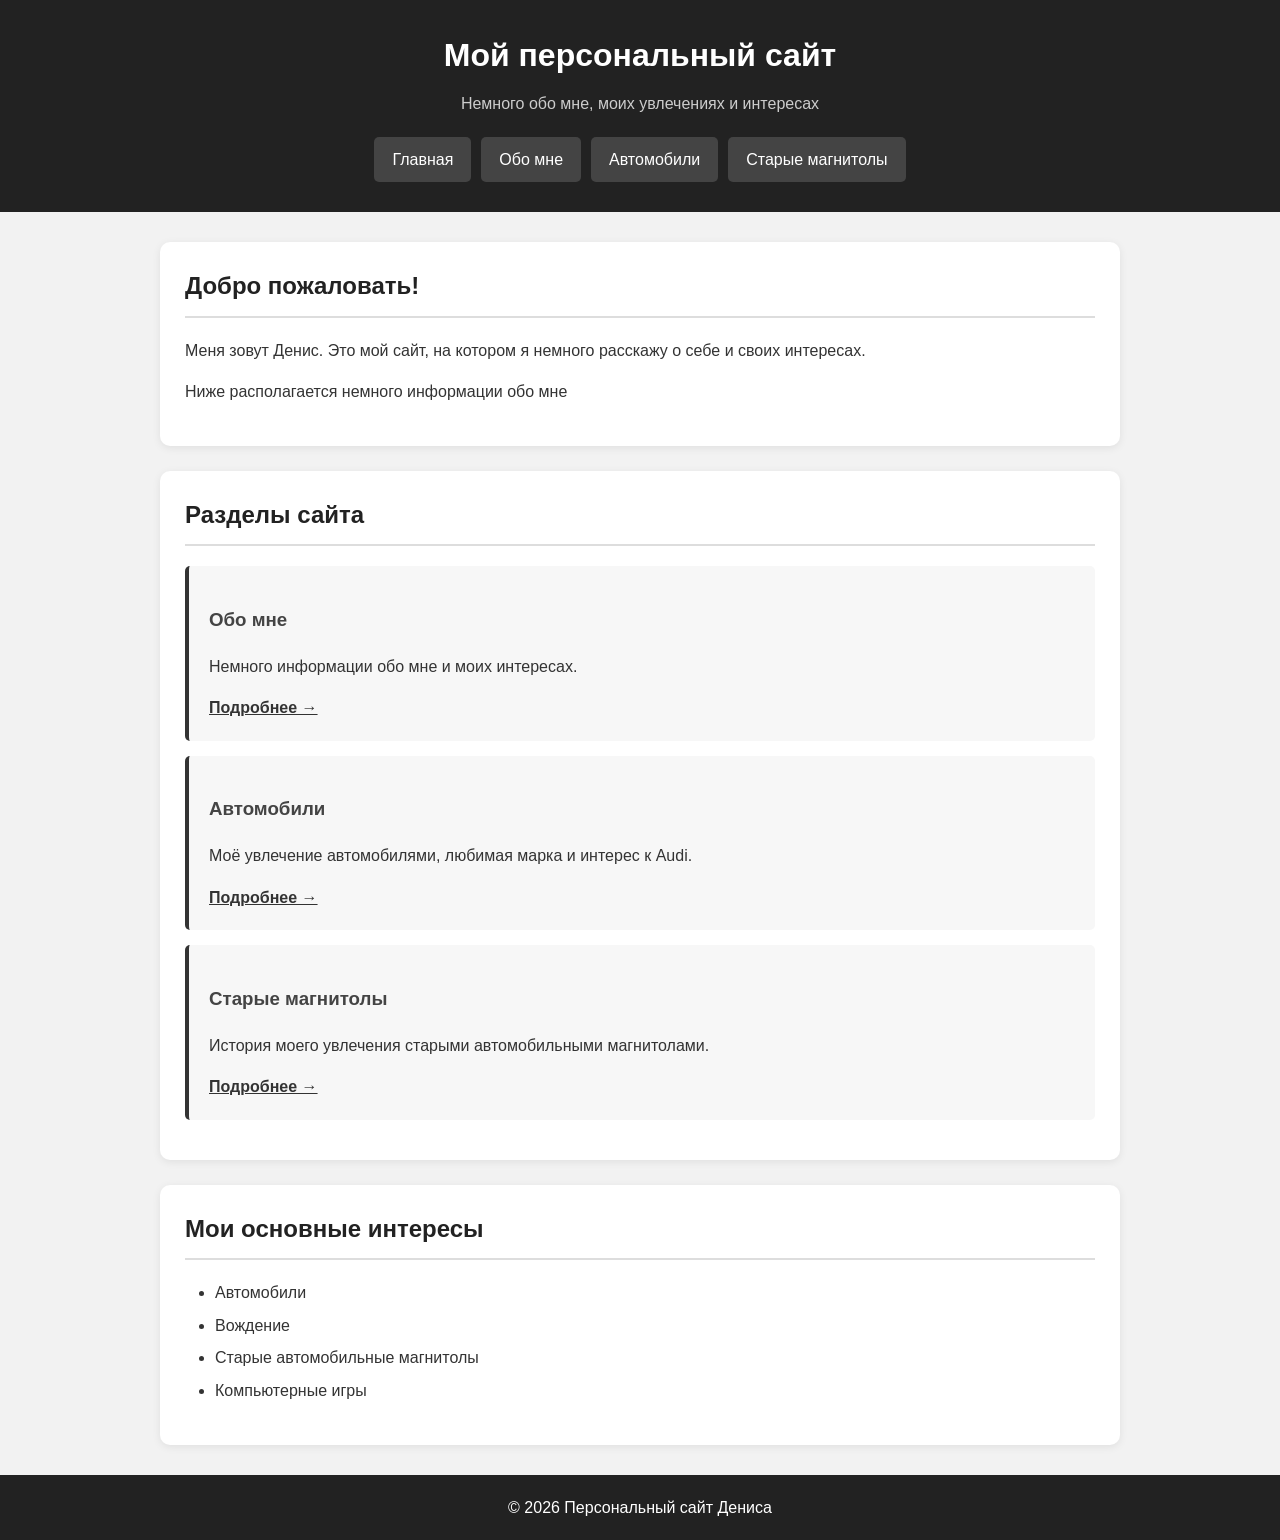
<file: index.html>
<!DOCTYPE html>
<html lang="ru">

<head>
    <meta charset="UTF-8">
    <meta name="viewport" content="width=device-width, initial-scale=1.0">

    <title>Мой персональный сайт</title>

    <link rel="stylesheet" href="css/style.css">
</head>

<body>

    <!-- Шапка сайта -->
    <header>
        <h1>Мой персональный сайт</h1>

        <p>Немного обо мне, моих увлечениях и интересах</p>

        <!-- Главное меню -->
        <nav>
            <a href="index.html">Главная</a>
            <a href="about.html">Обо мне</a>
            <a href="cars.html">Автомобили</a>
            <a href="radios.html">Старые магнитолы</a>
        </nav>
    </header>


    <!-- Основное содержимое -->
    <main>

        <section>
            <h2>Добро пожаловать!</h2>

            <p>
                Меня зовут Денис. Это мой сайт,
                на котором я немного расскажу о себе и
                своих интересах.
            </p>

            <p>
                Ниже располагается немного информации обо мне
            </p>
        </section>


        <!-- Краткое содержание сайта -->
        <section>

            <h2>Разделы сайта</h2>

            <div class="cards">

                <div class="card">
                    <h3>Обо мне</h3>

                    <p>
                        Немного информации обо мне и моих интересах.
                    </p>

                    <a href="about.html">Подробнее →</a>
                </div>


                <div class="card">
                    <h3>Автомобили</h3>

                    <p>
                        Моё увлечение автомобилями,
                        любимая марка и интерес к Audi.
                    </p>

                    <a href="cars.html">Подробнее →</a>
                </div>


                <div class="card">
                    <h3>Старые магнитолы</h3>

                    <p>
                        История моего увлечения старыми
                        автомобильными магнитолами.
                    </p>

                    <a href="radios.html">Подробнее →</a>
                </div>

            </div>

        </section>


        <!-- Быстрые ссылки -->
        <section>

            <h2>Мои основные интересы</h2>

            <ul>
                <li>Автомобили</li>
                <li>Вождение</li>
                <li>Старые автомобильные магнитолы</li>
                <li>Компьютерные игры</li>
            </ul>

        </section>

    </main>


    <!-- Подвал сайта -->
    <footer>

        <p>© 2026 Персональный сайт Дениса</p>

    </footer>

</body>
</html>
</file>
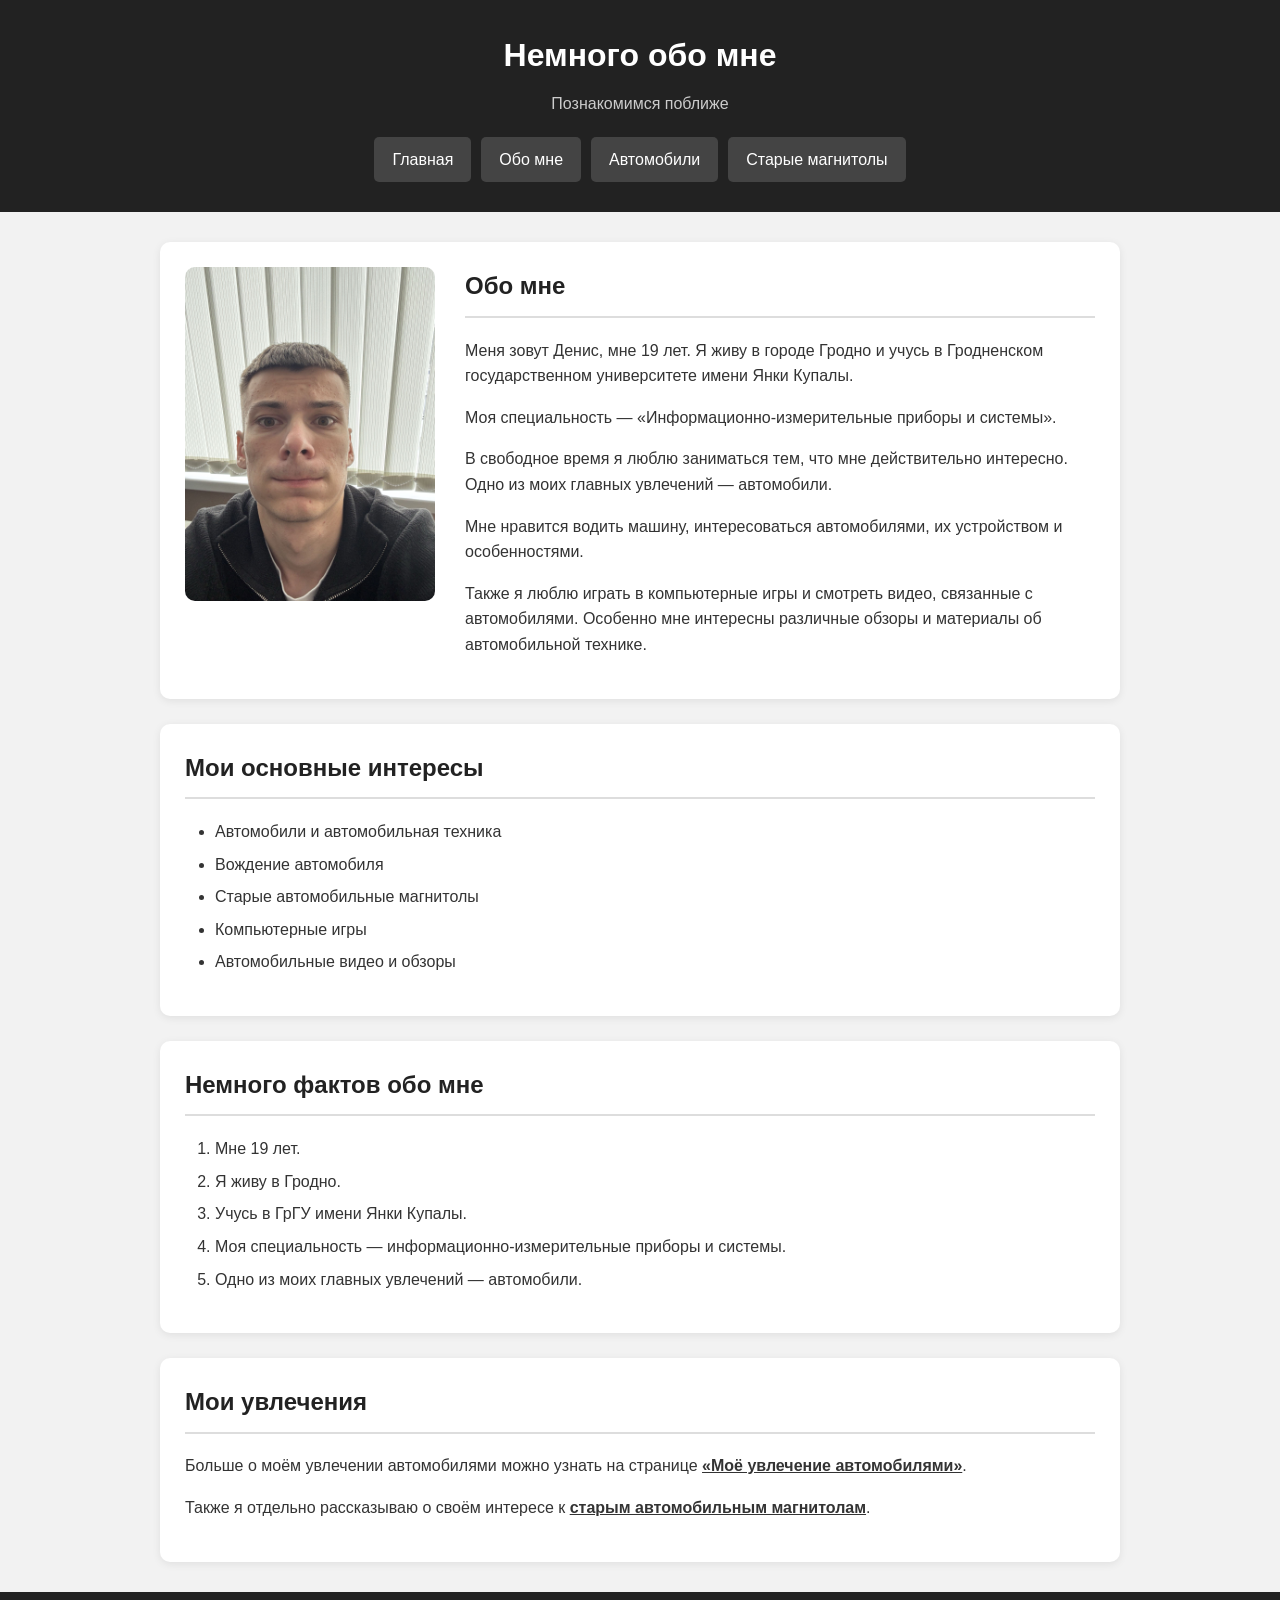
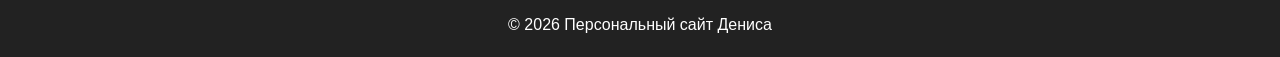
<file: about.html>
<!DOCTYPE html>
<html lang="ru">

<head>
    <meta charset="UTF-8">
    <meta name="viewport" content="width=device-width, initial-scale=1.0">

    <title>Обо мне — Денис</title>

    <link rel="stylesheet" href="css/style.css">
</head>

<body>

    <!-- Шапка сайта -->
    <header>
        <h1>Немного обо мне</h1>

        <p>Познакомимся поближе</p>

        <!-- Главное меню -->
        <nav>
            <a href="index.html">Главная</a>
            <a href="about.html">Обо мне</a>
            <a href="cars.html">Автомобили</a>
            <a href="radios.html">Старые магнитолы</a>
        </nav>
    </header>


    <!-- Основное содержимое -->
    <main>

        <!-- Информация обо мне -->
        <section class="about-section">

            <div class="about-photo">
                <img src="images/me.jpg" alt="Фотография Дениса">
            </div>

            <div class="about-text">

                <h2>Обо мне</h2>

                <p>
                    Меня зовут Денис, мне 19 лет. Я живу в городе Гродно
                    и учусь в Гродненском государственном университете
                    имени Янки Купалы.
                </p>

                <p>
                    Моя специальность — «Информационно-измерительные
                    приборы и системы».
                </p>

                <p>
                    В свободное время я люблю заниматься тем, что мне
                    действительно интересно. Одно из моих главных
                    увлечений — автомобили.
                </p>

                <p>
                    Мне нравится водить машину, интересоваться автомобилями,
                    их устройством и особенностями.
                </p>

                <p>
                    Также я люблю играть в компьютерные игры и смотреть
                    видео, связанные с автомобилями. Особенно мне интересны
                    различные обзоры и материалы об автомобильной технике.
                </p>

            </div>

        </section>


        <!-- Мои интересы -->
        <section>

            <h2>Мои основные интересы</h2>

            <ul>
                <li>Автомобили и автомобильная техника</li>
                <li>Вождение автомобиля</li>
                <li>Старые автомобильные магнитолы</li>
                <li>Компьютерные игры</li>
                <li>Автомобильные видео и обзоры</li>
            </ul>

        </section>


        <!-- Небольшая информация -->
        <section>

            <h2>Немного фактов обо мне</h2>

            <ol>
                <li>Мне 19 лет.</li>
                <li>Я живу в Гродно.</li>
                <li>Учусь в ГрГУ имени Янки Купалы.</li>
                <li>Моя специальность — информационно-измерительные приборы и системы.</li>
                <li>Одно из моих главных увлечений — автомобили.</li>
            </ol>

        </section>


        <!-- Ссылка внутри страницы -->
        <section>

            <h2>Мои увлечения</h2>

            <p>
                Больше о моём увлечении автомобилями можно узнать
                на странице
                <a href="cars.html">«Моё увлечение автомобилями»</a>.
            </p>

            <p>
                Также я отдельно рассказываю о своём интересе к
                <a href="radios.html">старым автомобильным магнитолам</a>.
            </p>

        </section>

    </main>


    <!-- Подвал -->
    <footer>

        <p>© 2026 Персональный сайт Дениса</p>

    </footer>

</body>
</html>
</file>
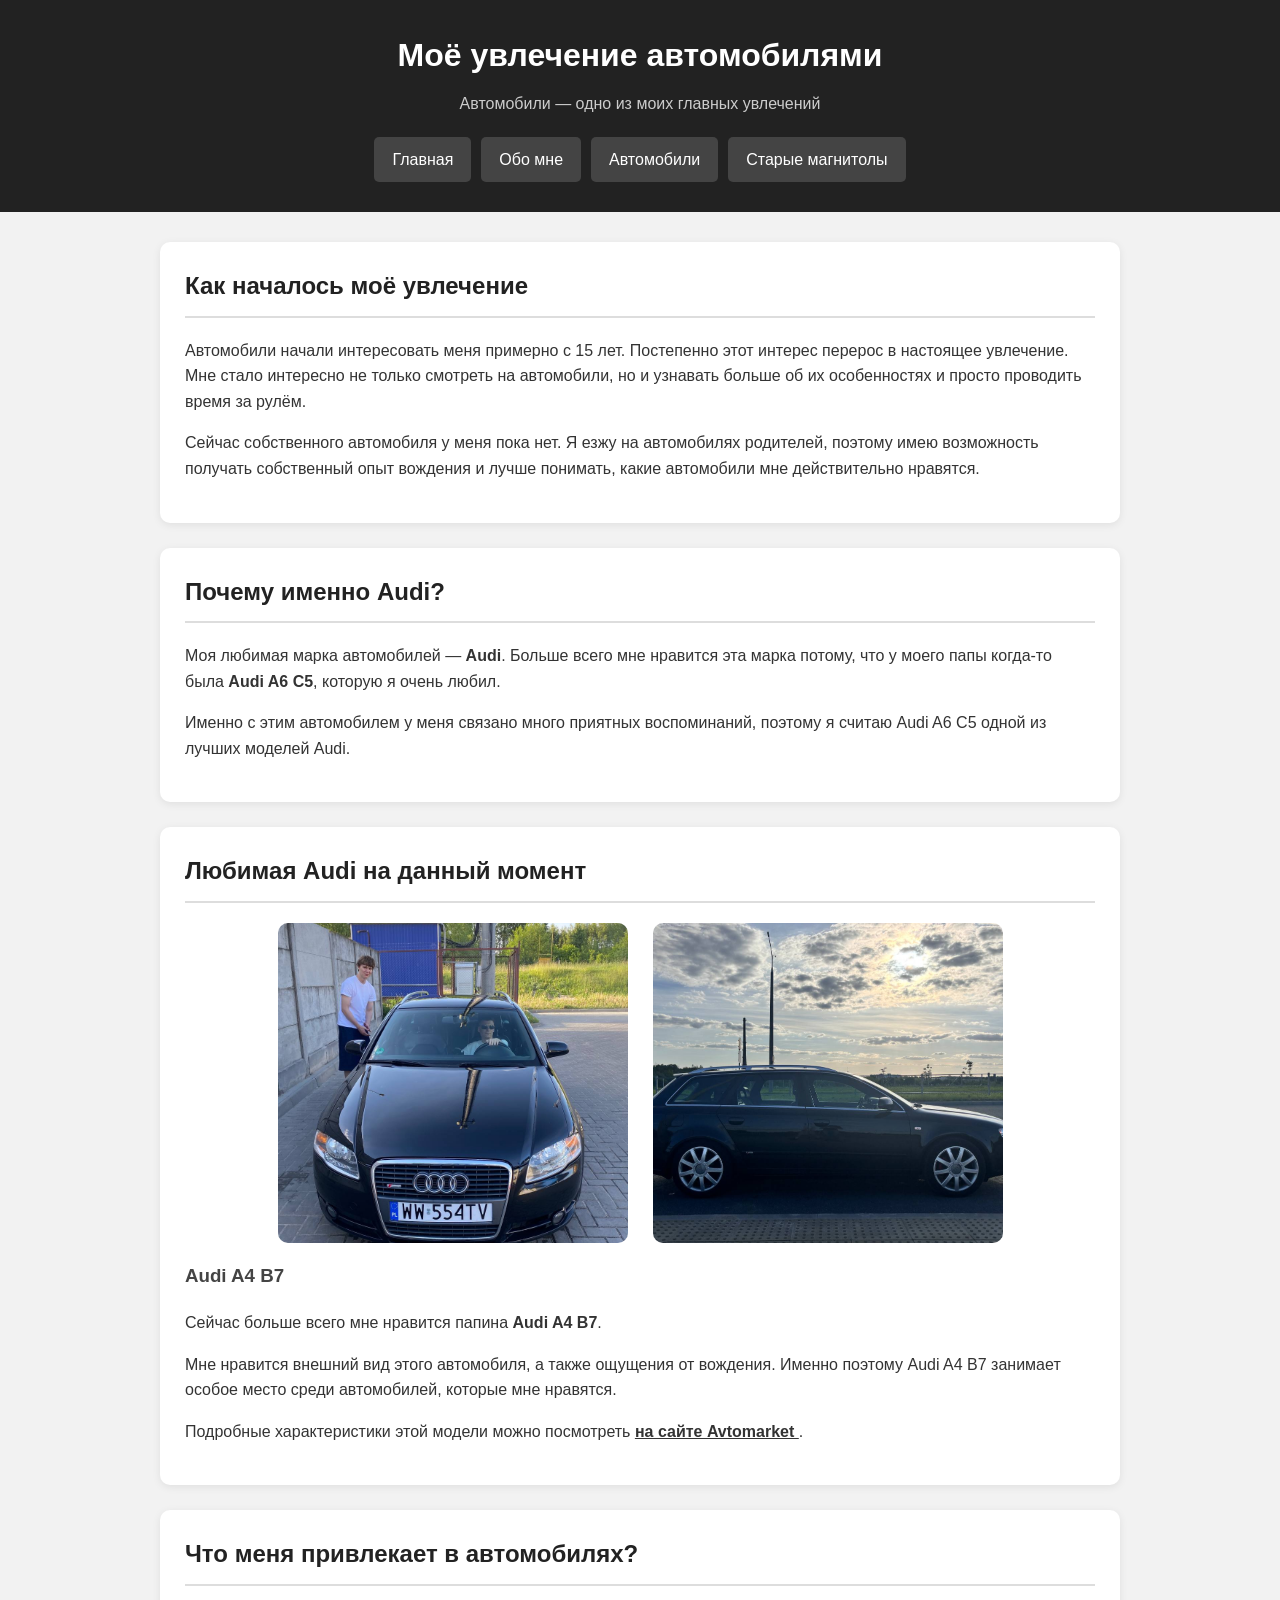
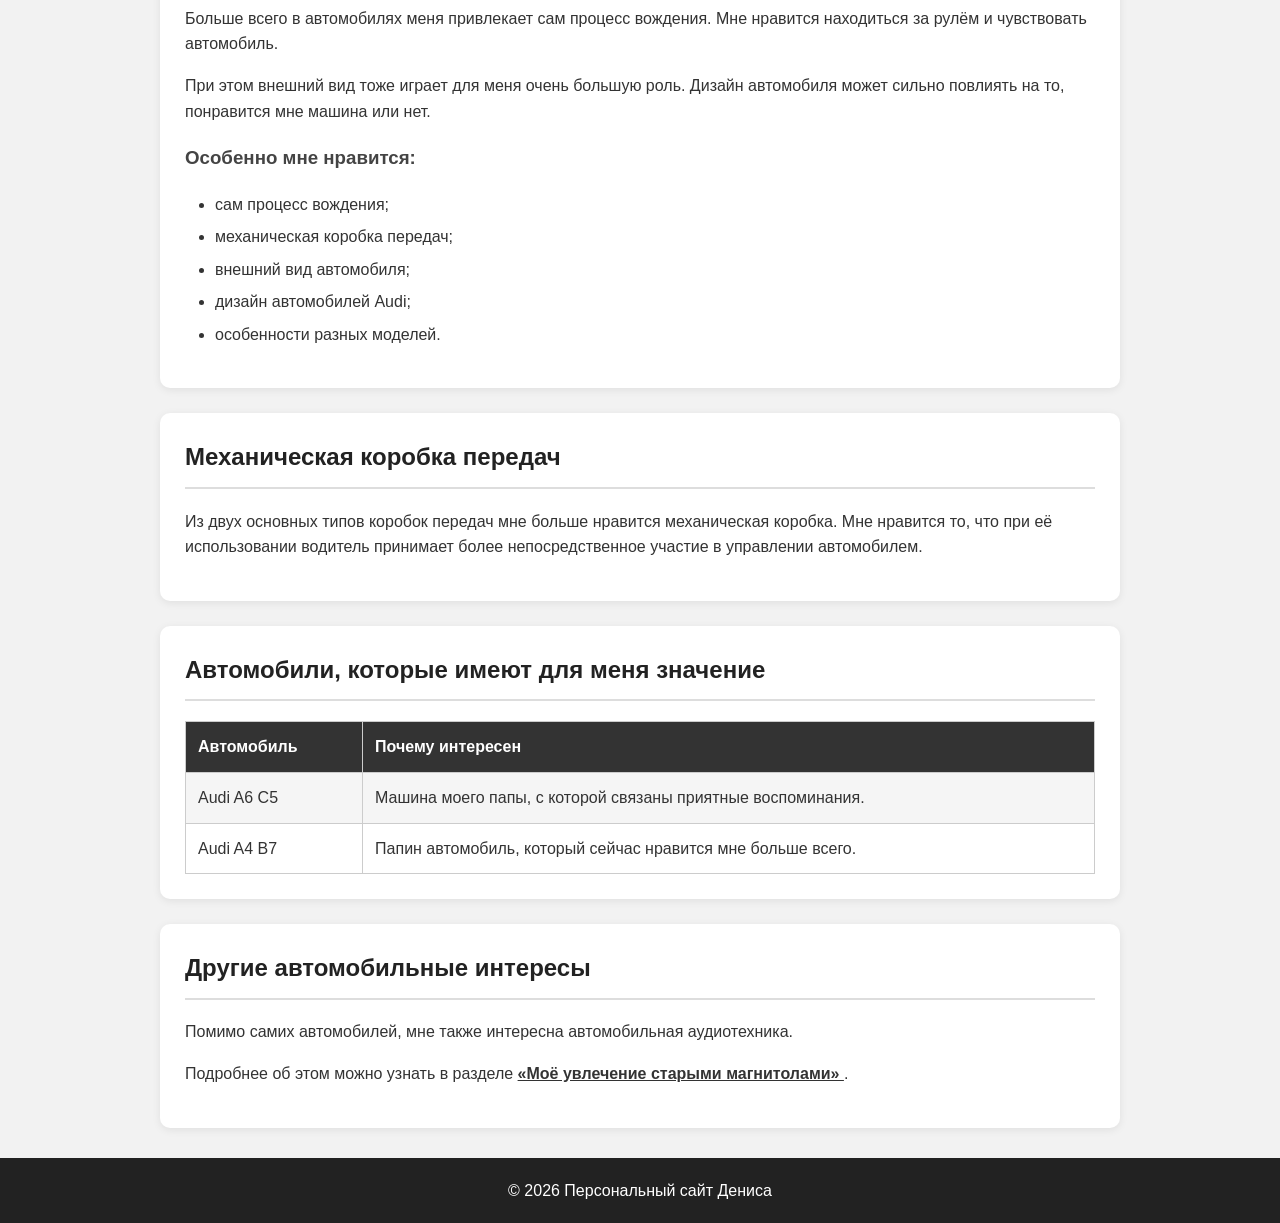
<file: cars.html>
<!DOCTYPE html>
<html lang="ru">

<head>
    <meta charset="UTF-8">
    <meta name="viewport" content="width=device-width, initial-scale=1.0">

    <title>Моё увлечение автомобилями</title>

    <link rel="stylesheet" href="css/style.css">
</head>

<body>

    <!-- Шапка сайта -->
    <header>
        <h1>Моё увлечение автомобилями</h1>

        <p>Автомобили — одно из моих главных увлечений</p>

        <!-- Главное меню -->
        <nav>
            <a href="index.html">Главная</a>
            <a href="about.html">Обо мне</a>
            <a href="cars.html">Автомобили</a>
            <a href="radios.html">Старые магнитолы</a>
        </nav>
    </header>


    <!-- Основное содержимое -->
    <main>

        <!-- История увлечения -->
        <section>

            <h2>Как началось моё увлечение</h2>

            <p>
                Автомобили начали интересовать меня примерно с 15 лет.
                Постепенно этот интерес перерос в настоящее увлечение.
                Мне стало интересно не только смотреть на автомобили,
                но и узнавать больше об их особенностях и просто
                проводить время за рулём.
            </p>

            <p>
                Сейчас собственного автомобиля у меня пока нет.
                Я езжу на автомобилях родителей, поэтому имею возможность
                получать собственный опыт вождения и лучше понимать,
                какие автомобили мне действительно нравятся.
            </p>

        </section>


        <!-- Audi -->
        <section>

            <h2>Почему именно Audi?</h2>

            <p>
                Моя любимая марка автомобилей — <strong>Audi</strong>.
                Больше всего мне нравится эта марка потому, что у моего
                папы когда-то была <strong>Audi A6 C5</strong>, которую
                я очень любил.
            </p>

            <p>
                Именно с этим автомобилем у меня связано много приятных
                воспоминаний, поэтому я считаю Audi A6 C5 одной из
                лучших моделей Audi.
            </p>

        </section>


        <!-- Audi A4 B7 -->
        <section>

            <h2>Любимая Audi на данный момент</h2>

            <div class="car-block">

                
            <div class="car-images">

                <div class="car-image">
                  <img src="images/audi-front.jpg"
                      alt="Audi A4 B7 спереди">
            </div>

               <div class="car-image">
                 <img src="images/audi-side.jpg"
                     alt="Audi A4 B7 сбоку">
               </div>

              </div>
<div class="car-text">

    <h3>Audi A4 B7</h3>

    <p>
        Сейчас больше всего мне нравится папина
        <strong>Audi A4 B7</strong>.
    </p>

    <p>
        Мне нравится внешний вид этого автомобиля,
        а также ощущения от вождения. Именно поэтому
        Audi A4 B7 занимает особое место среди автомобилей,
        которые мне нравятся.
    </p>

    <p>
        Подробные характеристики этой модели можно посмотреть
        <a href="https://avtomarket.ru/catalog/Audi/A4/40648/"
           target="_blank"
           rel="noopener noreferrer">
            на сайте Avtomarket
        </a>.
    </p>

</div>

            </div>

        </section>


        <!-- Что нравится -->
        <section>

            <h2>Что меня привлекает в автомобилях?</h2>

            <p>
                Больше всего в автомобилях меня привлекает сам
                процесс вождения. Мне нравится находиться за рулём
                и чувствовать автомобиль.
            </p>

            <p>
                При этом внешний вид тоже играет для меня очень
                большую роль. Дизайн автомобиля может сильно
                повлиять на то, понравится мне машина или нет.
            </p>

            <h3>Особенно мне нравится:</h3>

            <ul>
                <li>сам процесс вождения;</li>
                <li>механическая коробка передач;</li>
                <li>внешний вид автомобиля;</li>
                <li>дизайн автомобилей Audi;</li>
                <li>особенности разных моделей.</li>
            </ul>

        </section>


        <!-- Механическая коробка -->
        <section>

            <h2>Механическая коробка передач</h2>

            <p>
                Из двух основных типов коробок передач мне больше
                нравится механическая коробка. Мне нравится то,
                что при её использовании водитель принимает более
                непосредственное участие в управлении автомобилем.
            </p>

        </section>


        <!-- Таблица -->
        <section>

            <h2>Автомобили, которые имеют для меня значение</h2>

            <table>

                <tr>
                    <th>Автомобиль</th>
                    <th>Почему интересен</th>
                </tr>

                <tr>
                    <td>Audi A6 C5</td>
                    <td>
                        Машина моего папы, с которой связаны
                        приятные воспоминания.
                    </td>
                </tr>

                <tr>
                    <td>Audi A4 B7</td>
                    <td>
                        Папин автомобиль, который сейчас
                        нравится мне больше всего.
                    </td>
                </tr>

            </table>

        </section>


        <!-- Ссылка на магнитолы -->
        <section>

            <h2>Другие автомобильные интересы</h2>

            <p>
                Помимо самих автомобилей, мне также интересна
                автомобильная аудиотехника.
            </p>

            <p>
                Подробнее об этом можно узнать в разделе
                <a href="radios.html">
                    «Моё увлечение старыми магнитолами»
                </a>.
            </p>

        </section>

    </main>


    <!-- Подвал -->
    <footer>

        <p>© 2026 Персональный сайт Дениса</p>

    </footer>

</body>
</html>
</file>
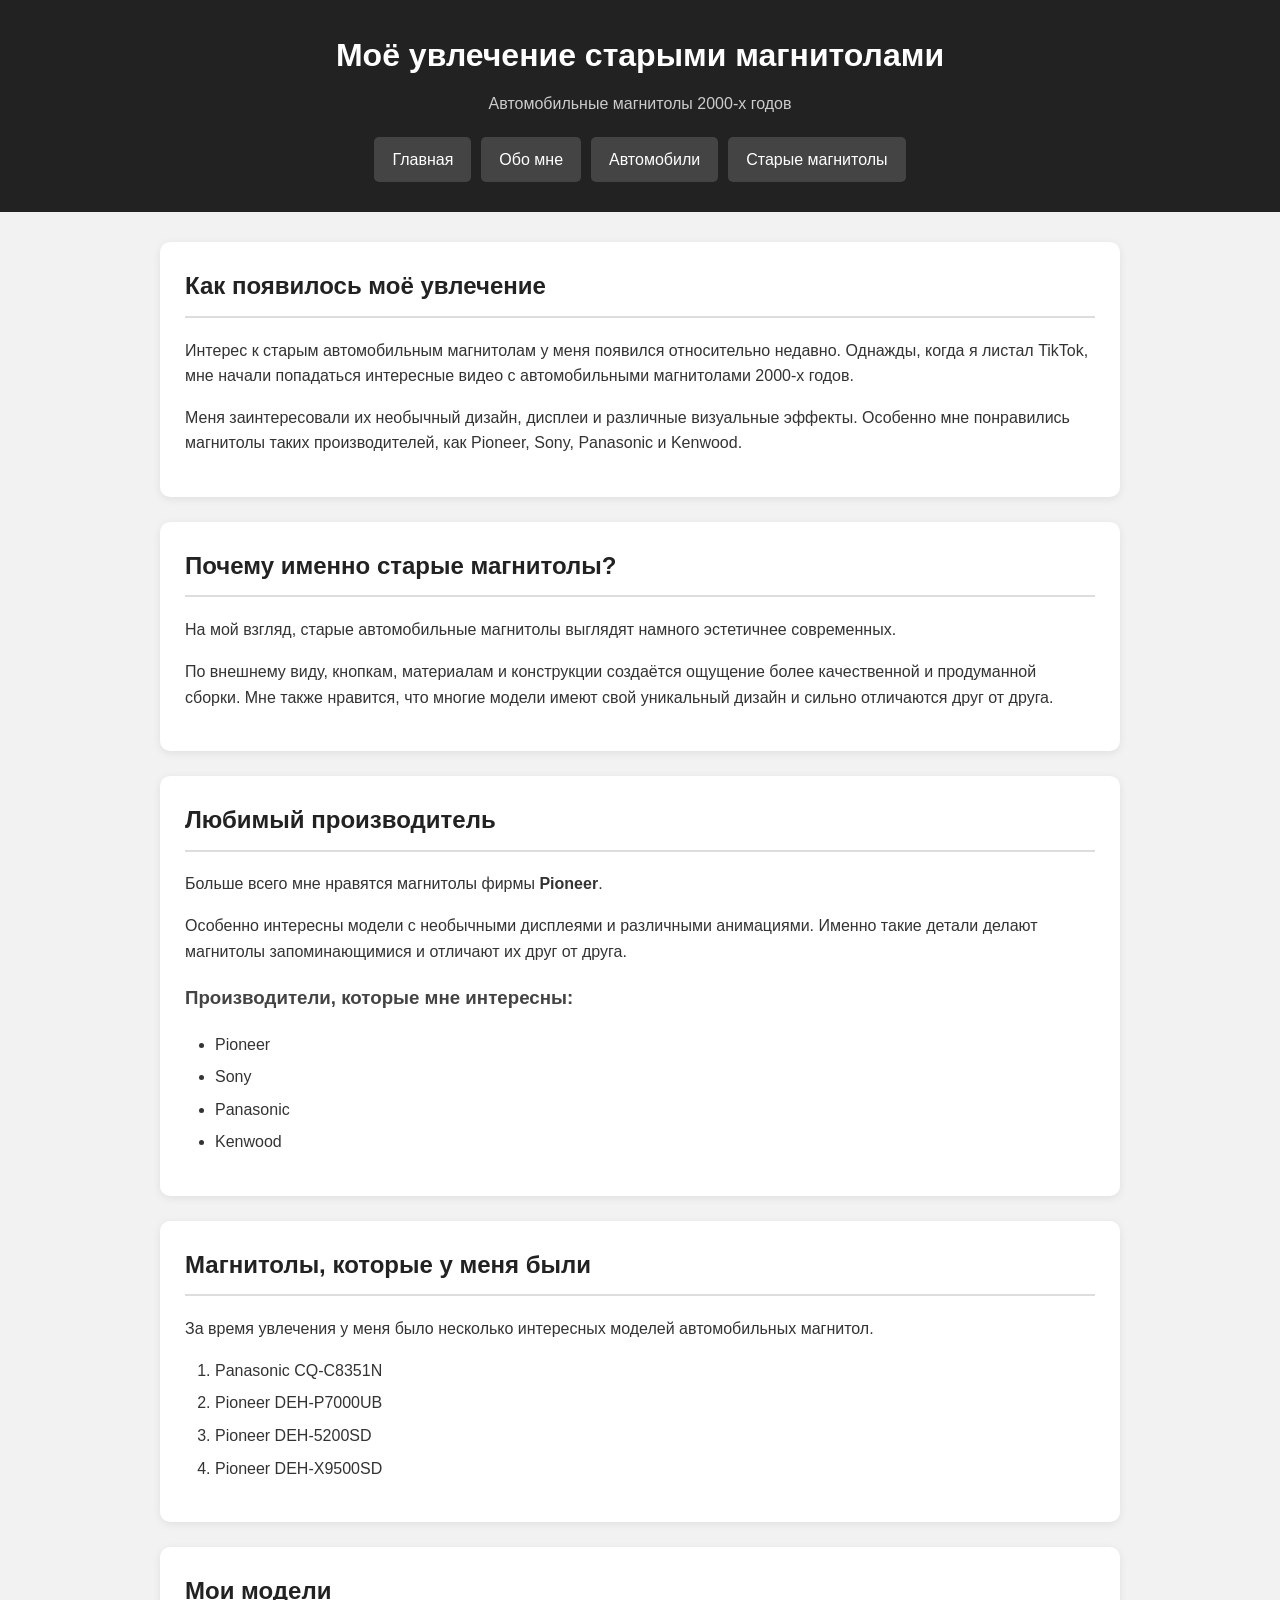
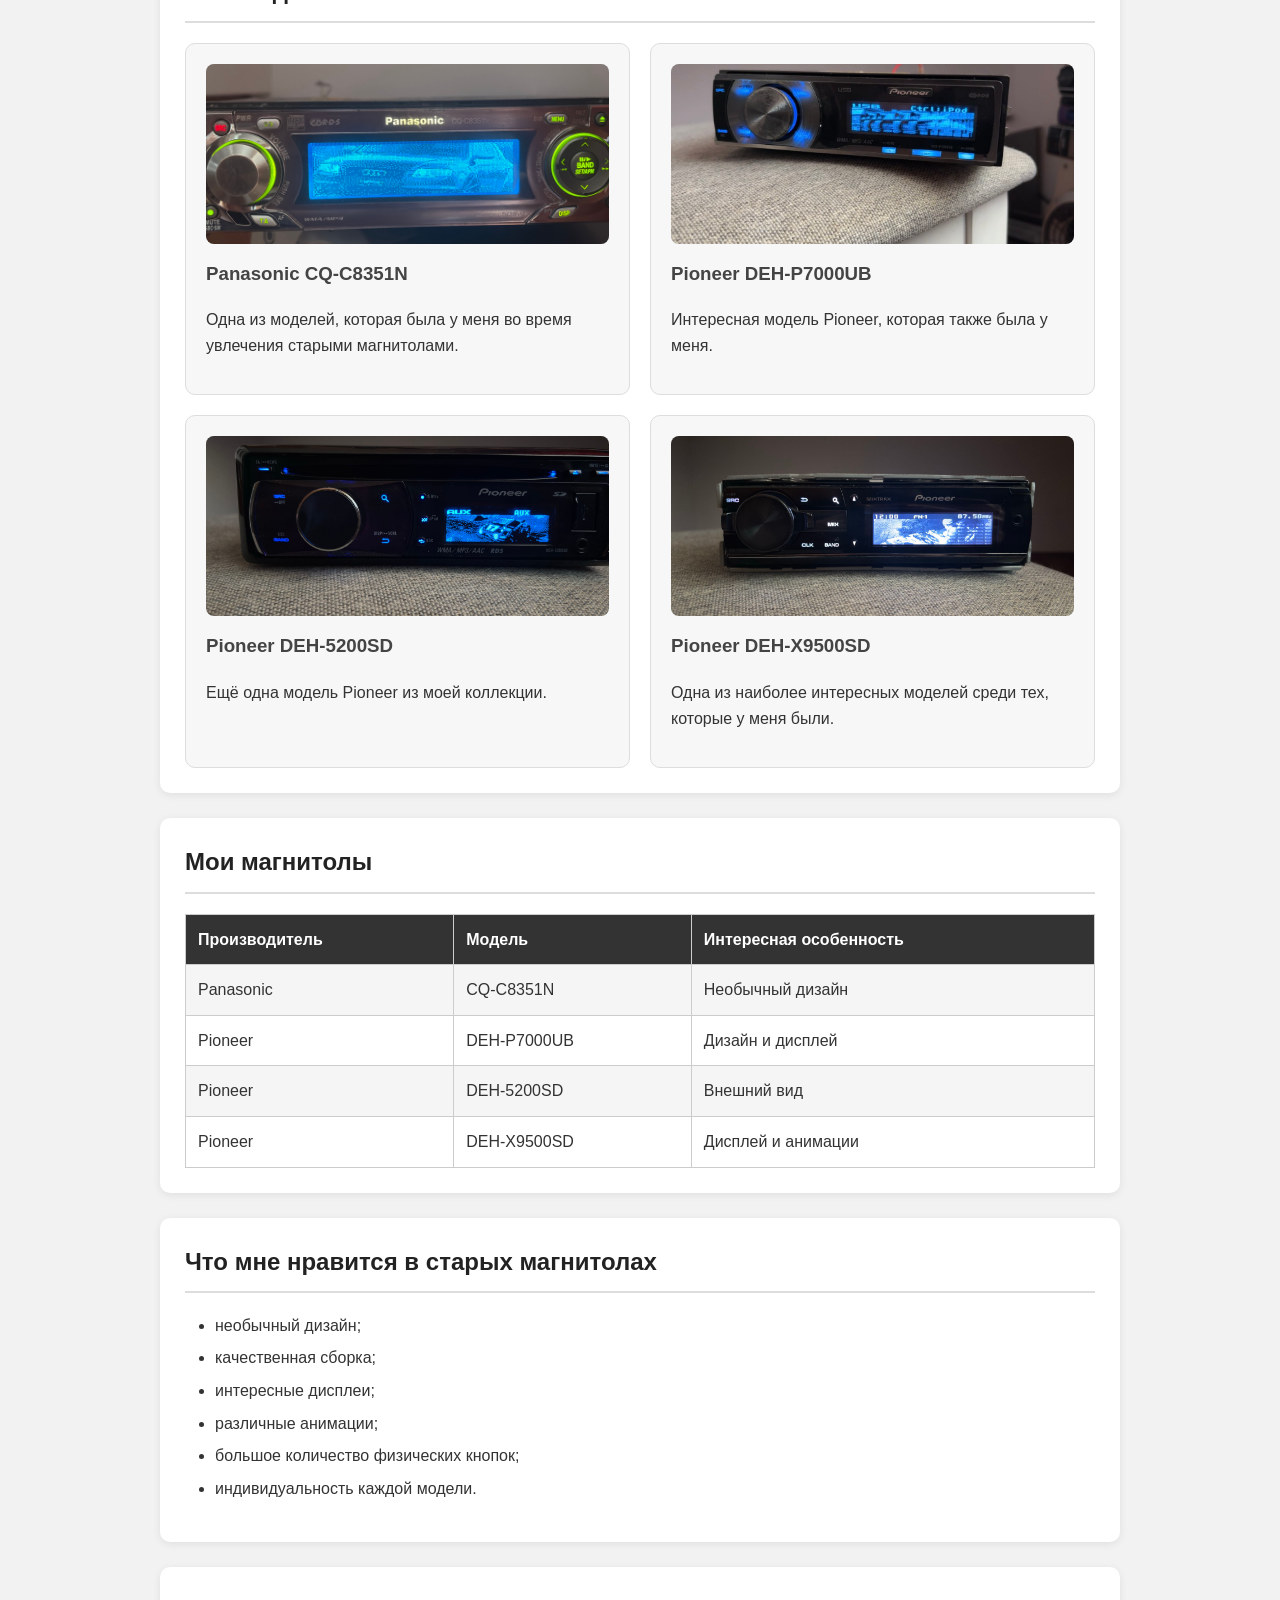
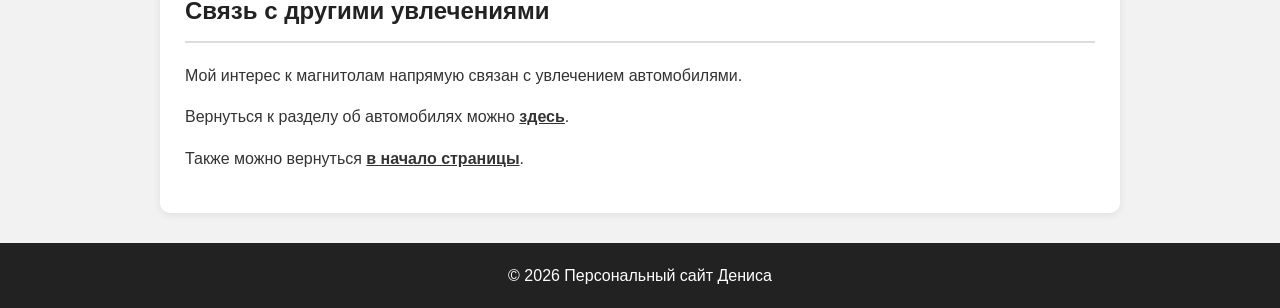
<file: radios.html>
<!DOCTYPE html>
<html lang="ru">

<head>
    <meta charset="UTF-8">
    <meta name="viewport" content="width=device-width, initial-scale=1.0">

    <title>Моё увлечение старыми магнитолами</title>

    <link rel="stylesheet" href="css/style.css">
</head>

<body id="top">

    <!-- Шапка сайта -->
    <header>
        <h1>Моё увлечение старыми магнитолами</h1>

        <p>Автомобильные магнитолы 2000-х годов</p>

        <!-- Главное меню -->
        <nav>
            <a href="index.html">Главная</a>
            <a href="about.html">Обо мне</a>
            <a href="cars.html">Автомобили</a>
            <a href="radios.html">Старые магнитолы</a>
        </nav>
    </header>


    <!-- Основное содержимое -->
    <main>

        <!-- Как появилось увлечение -->
        <section>

            <h2>Как появилось моё увлечение</h2>

            <p>
                Интерес к старым автомобильным магнитолам у меня
                появился относительно недавно. Однажды, когда я
                листал TikTok, мне начали попадаться интересные
                видео с автомобильными магнитолами 2000-х годов.
            </p>

            <p>
                Меня заинтересовали их необычный дизайн, дисплеи
                и различные визуальные эффекты. Особенно мне
                понравились магнитолы таких производителей, как
                Pioneer, Sony, Panasonic и Kenwood.
            </p>

        </section>


        <!-- Почему старые магнитолы -->
        <section>

            <h2>Почему именно старые магнитолы?</h2>

            <p>
                На мой взгляд, старые автомобильные магнитолы
                выглядят намного эстетичнее современных.
            </p>

            <p>
                По внешнему виду, кнопкам, материалам и конструкции
                создаётся ощущение более качественной и продуманной
                сборки. Мне также нравится, что многие модели имеют
                свой уникальный дизайн и сильно отличаются друг
                от друга.
            </p>

        </section>


        <!-- Любимый производитель -->
        <section>

            <h2>Любимый производитель</h2>

            <p>
                Больше всего мне нравятся магнитолы фирмы
                <strong>Pioneer</strong>.
            </p>

            <p>
                Особенно интересны модели с необычными дисплеями
                и различными анимациями. Именно такие детали делают
                магнитолы запоминающимися и отличают их друг
                от друга.
            </p>

            <h3>Производители, которые мне интересны:</h3>

            <ul>
                <li>Pioneer</li>
                <li>Sony</li>
                <li>Panasonic</li>
                <li>Kenwood</li>
            </ul>

        </section>


        <!-- Мои магнитолы -->
        <section>

            <h2>Магнитолы, которые у меня были</h2>

            <p>
                За время увлечения у меня было несколько интересных
                моделей автомобильных магнитол.
            </p>

            <ol>
                <li>Panasonic CQ-C8351N</li>
                <li>Pioneer DEH-P7000UB</li>
                <li>Pioneer DEH-5200SD</li>
                <li>Pioneer DEH-X9500SD</li>
            </ol>

        </section>


        <!-- Карточки магнитол -->
        <section>

            <h2>Мои модели</h2>

            <div class="radio-cards">

    <div class="radio-card">
        <div class="radio-image">
            <img src="images/panasonic-cq-c8351n.jpg" alt="Panasonic CQ-C8351N">
        </div>
        <h3>Panasonic CQ-C8351N</h3>
        <p>
            Одна из моделей, которая была у меня
            во время увлечения старыми магнитолами.
        </p>
    </div>


    <div class="radio-card">
        <div class="radio-image">
            <img src="images/pioneer-deh-p7000ub.jpg" alt="Pioneer DEH-P7000UB">
        </div>
        <h3>Pioneer DEH-P7000UB</h3>
        <p>
            Интересная модель Pioneer, которая
            также была у меня.
        </p>
    </div>


    <div class="radio-card">
        <div class="radio-image">
            <img src="images/pioneer-deh-5200sd.jpg" alt="Pioneer DEH-5200SD">
        </div>
        <h3>Pioneer DEH-5200SD</h3>
        <p>
            Ещё одна модель Pioneer из моей коллекции.
        </p>
    </div>


    <div class="radio-card">
        <div class="radio-image">
            <img src="images/pioneer-deh-x9500sd.jpg" alt="Pioneer DEH-X9500SD">
        </div>
        <h3>Pioneer DEH-X9500SD</h3>
        <p>
            Одна из наиболее интересных моделей
            среди тех, которые у меня были.
        </p>
    </div>

</div>
        </section>


        <!-- Таблица -->
        <section>

            <h2>Мои магнитолы</h2>

            <table>

                <tr>
                    <th>Производитель</th>
                    <th>Модель</th>
                    <th>Интересная особенность</th>
                </tr>

                <tr>
                    <td>Panasonic</td>
                    <td>CQ-C8351N</td>
                    <td>Необычный дизайн</td>
                </tr>

                <tr>
                    <td>Pioneer</td>
                    <td>DEH-P7000UB</td>
                    <td>Дизайн и дисплей</td>
                </tr>

                <tr>
                    <td>Pioneer</td>
                    <td>DEH-5200SD</td>
                    <td>Внешний вид</td>
                </tr>

                <tr>
                    <td>Pioneer</td>
                    <td>DEH-X9500SD</td>
                    <td>Дисплей и анимации</td>
                </tr>

            </table>

        </section>


        <!-- Что нравится -->
        <section>

            <h2>Что мне нравится в старых магнитолах</h2>

            <ul>
                <li>необычный дизайн;</li>
                <li>качественная сборка;</li>
                <li>интересные дисплеи;</li>
                <li>различные анимации;</li>
                <li>большое количество физических кнопок;</li>
                <li>индивидуальность каждой модели.</li>
            </ul>

        </section>


        <!-- Ссылка внутри страницы -->
        <section>

            <h2>Связь с другими увлечениями</h2>

            <p>
                Мой интерес к магнитолам напрямую связан с увлечением
                автомобилями.
            </p>

            <p>
                Вернуться к разделу об автомобилях можно
                <a href="cars.html">здесь</a>.
            </p>

            <p>
                Также можно вернуться
                <a href="#top">в начало страницы</a>.
            </p>

        </section>

    </main>


    <!-- Подвал -->
    <footer>

        <p>© 2026 Персональный сайт Дениса</p>

    </footer>

</body>
</html>
</file>
<file: css/style.css>
/* =========================
   Общие настройки страницы
   ========================= */

* {
    box-sizing: border-box;
}

html {
    scroll-behavior: smooth;
}

body {
    margin: 0;
    font-family: Arial, sans-serif;
    background-color: #f2f2f2;
    color: #333333;
    line-height: 1.6;
}


/* =========================
   Шапка сайта
   ========================= */

header {
    background-color: #222222;
    color: white;
    text-align: center;
    padding: 30px 20px;
}

header h1 {
    margin: 0 0 10px 0;
    font-size: 32px;
}

header p {
    margin: 0 0 20px 0;
    color: #cccccc;
}


/* =========================
   Навигация
   ========================= */

nav {
    display: flex;
    justify-content: center;
    flex-wrap: wrap;
    gap: 10px;
}

nav a {
    color: white;
    text-decoration: none;
    padding: 10px 18px;
    border-radius: 5px;
    background-color: #444444;
    transition: 0.3s;
}

nav a:hover {
    background-color: #666666;
}


/* =========================
   Основная часть
   ========================= */

main {
    max-width: 1000px;
    margin: 30px auto;
    padding: 0 20px;
}

section {
    background-color: white;
    margin-bottom: 25px;
    padding: 25px;
    border-radius: 10px;
    box-shadow: 0 2px 8px rgba(0, 0, 0, 0.08);
}

section h2 {
    margin-top: 0;
    color: #222222;
    border-bottom: 2px solid #dddddd;
    padding-bottom: 10px;
}

section h3 {
    color: #444444;
}


/* =========================
   Ссылки
   ========================= */

a {
    color: #333333;
}

main a {
    font-weight: bold;
}

main a:hover {
    color: #777777;
}


/* =========================
   Списки
   ========================= */

ul,
ol {
    padding-left: 30px;
}

li {
    margin-bottom: 7px;
}


/* =========================
   Таблицы
   ========================= */

table {
    width: 100%;
    border-collapse: collapse;
    margin-top: 20px;
}

th,
td {
    border: 1px solid #cccccc;
    padding: 12px;
    text-align: left;
}

th {
    background-color: #333333;
    color: white;
}

tr:nth-child(even) {
    background-color: #f5f5f5;
}


/* =========================
   Блоки с информацией
   ========================= */

.card {
    background-color: #f7f7f7;
    padding: 20px;
    margin: 15px 0;
    border-left: 4px solid #333333;
    border-radius: 5px;
}


/* =========================
   Страница "Обо мне"
   ========================= */

.about-section {
    display: flex;
    gap: 30px;
    align-items: flex-start;
}

.about-image {
    width: 250px;
    height: 300px;
    background-color: #dddddd;
    border-radius: 10px;
    flex-shrink: 0;
    display: flex;
    justify-content: center;
    align-items: center;
    color: #777777;
    text-align: center;
}

.about-section {
    display: flex;
    gap: 30px;
    align-items: flex-start;
}

.about-photo img {
    width: 250px;
    height: auto;
    border-radius: 10px;
    object-fit: cover;
    display: block;
}


/* =========================
   Страница автомобилей
   ========================= */

.car-images {
    display: flex;
    gap: 25px;
    justify-content: center;
    align-items: flex-start;
    margin-top: 20px;
    flex-wrap: wrap;
}

.car-image {
    width: 350px;
    text-align: center;
    background: none; 
    height: auto;
    margin: 0;
    padding: 0;
}

/* Картинка занимает всю ширину блока, а высоту делаем больше */
.car-image img {
    width: 100%;
    height: 320px; /* <--- Изменили с 230px на 320px */
    object-fit: cover;
    border-radius: 10px;
    display: block;
}

.car-image p {
    margin-top: 10px;
    font-weight: bold;
}

.car-images {
    display: flex;
    gap: 25px;
    justify-content: center;
    align-items: flex-start;
    margin-top: 20px;
    flex-wrap: wrap; /* Чтобы фото переносились на телефоне */
}

.car-image {
    width: 350px;
    text-align: center;
}

.car-image img {
    width: 100%;
    height: 320px;
    object-fit: cover;
    border-radius: 10px;
    display: block;
}

.car-image p {
    margin-top: 10px;
    font-weight: bold;
}




/* =========================
   Карточки магнитол
   ========================= */

.radio-cards {
    display: grid;
    grid-template-columns: repeat(2, 1fr);
    gap: 20px;
}

.radio-card {
    background-color: #f7f7f7;
    padding: 20px;
    border-radius: 10px;
    border: 1px solid #dddddd;
}

.radio-card h3 {
    margin-top: 15px;
}

.radio-image {
    width: 100%;
    height: 180px;
    background-color: #dddddd;
    border-radius: 8px;
    display: flex;
    justify-content: center;
    align-items: center;
    color: #777777;
}

.radio-cards {
    display: grid;
    grid-template-columns: repeat(2, 1fr);
    gap: 20px;
}

.radio-card {
    background-color: #f7f7f7;
    padding: 20px;
    border-radius: 10px;
    border: 1px solid #dddddd;
}

.radio-card h3 {
    margin-top: 15px;
}

.radio-image img {
    width: 100%;
    height: 180px;
    object-fit: cover;
    border-radius: 8px;
    display: block;
}

/* =========================
   Подвал сайта
   ========================= */

footer {
    background-color: #222222;
    color: white;
    text-align: center;
    padding: 20px;
    margin-top: 30px;
}

footer p {
    margin: 0;
}


/* =========================
   Адаптация для телефона
   ========================= */

@media (max-width: 700px) {

    header h1 {
        font-size: 25px;
    }

    nav {
        flex-direction: column;
    }

    nav a {
        display: block;
    }

    .about-section {
        flex-direction: column;
    }

    .about-image {
        width: 100%;
    }

    .radio-cards {
        grid-template-columns: 1fr;
    }

    table {
        font-size: 14px;
    }

    th,
    td {
        padding: 8px;
    }
}
/* Фотографии Audi A4 B7 */
.car-images {
    display: flex;
    gap: 25px;
    justify-content: center;
    align-items: flex-start;
    margin-top: 20px;
}

.car-image {
    width: 350px;
    text-align: center;
}

.car-image img {
    width: 100%;
    height: 320px;
    object-fit: cover;
    border-radius: 10px;
    display: block;
}

.car-image p {
    margin-top: 10px;
    font-weight: bold;
}
</file>
